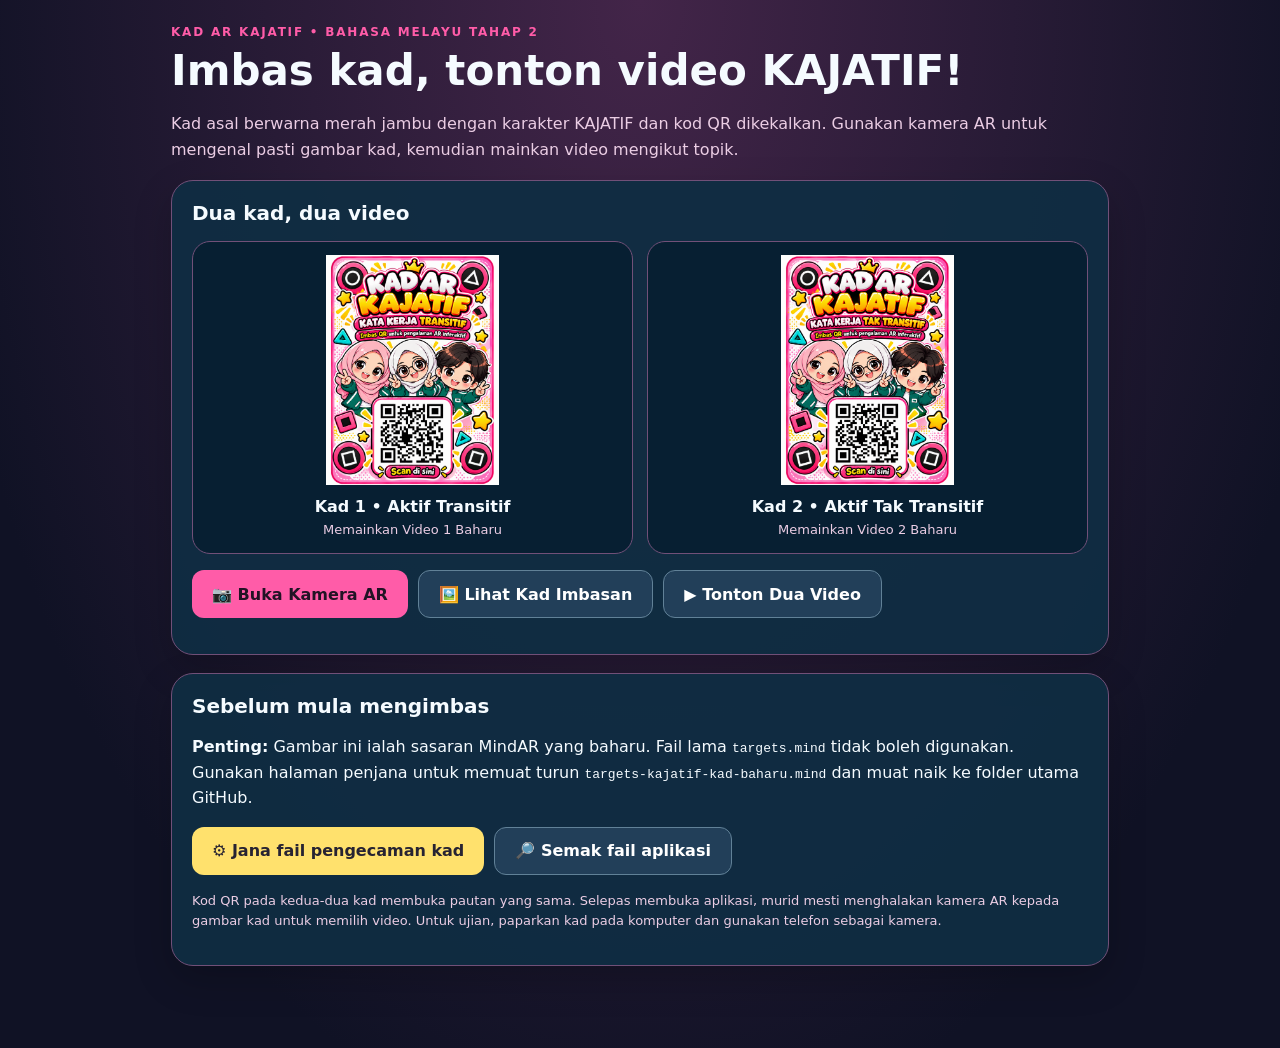
<file: index.html>
<!doctype html>
<html lang="ms"><head><meta charset="utf-8"><meta name="viewport" content="width=device-width,initial-scale=1"><meta name="theme-color" content="#16182d"><title>KAD AR KAJATIF • Dua Kad Baharu</title><link rel="stylesheet" href="./style.css"></head>
<body><main class="wrap"><div class="eyebrow">KAD AR KAJATIF • BAHASA MELAYU TAHAP 2</div><h1>Imbas kad, tonton video KAJATIF!</h1>
<p class="muted">Kad asal berwarna merah jambu dengan karakter KAJATIF dan kod QR dikekalkan. Gunakan kamera AR untuk mengenal pasti gambar kad, kemudian mainkan video mengikut topik.</p>
<section class="panel"><h2>Dua kad, dua video</h2><div class="cards">
<div class="card"><img src="./kad-1-transitif.png" alt="Kad KAJATIF kata kerja transitif"><h3>Kad 1 • Aktif Transitif</h3><p>Memainkan Video 1 Baharu</p></div>
<div class="card"><img src="./kad-2-tak-transitif.png" alt="Kad KAJATIF kata kerja tak transitif"><h3>Kad 2 • Aktif Tak Transitif</h3><p>Memainkan Video 2 Baharu</p></div></div>
<div class="actions"><a class="btn" href="./kelas.html">📷 Buka Kamera AR</a><a class="btn secondary" href="./kad-demo.html">🖼️ Lihat Kad Imbasan</a><a class="btn secondary" href="./pratonton.html">▶ Tonton Dua Video</a></div></section>
<section class="panel"><h2>Sebelum mula mengimbas</h2><p><strong>Penting:</strong> Gambar ini ialah sasaran MindAR yang baharu. Fail lama <code>targets.mind</code> tidak boleh digunakan. Gunakan halaman penjana untuk memuat turun <code>targets-kajatif-kad-baharu.mind</code> dan muat naik ke folder utama GitHub.</p>
<div class="actions"><a class="btn gold" href="./jana-targets.html">⚙️ Jana fail pengecaman kad</a><a class="btn secondary" href="./semak.html">🔎 Semak fail aplikasi</a></div>
<p class="small muted">Kod QR pada kedua-dua kad membuka pautan yang sama. Selepas membuka aplikasi, murid mesti menghalakan kamera AR kepada gambar kad untuk memilih video. Untuk ujian, paparkan kad pada komputer dan gunakan telefon sebagai kamera.</p></section></main></body></html>
</file>
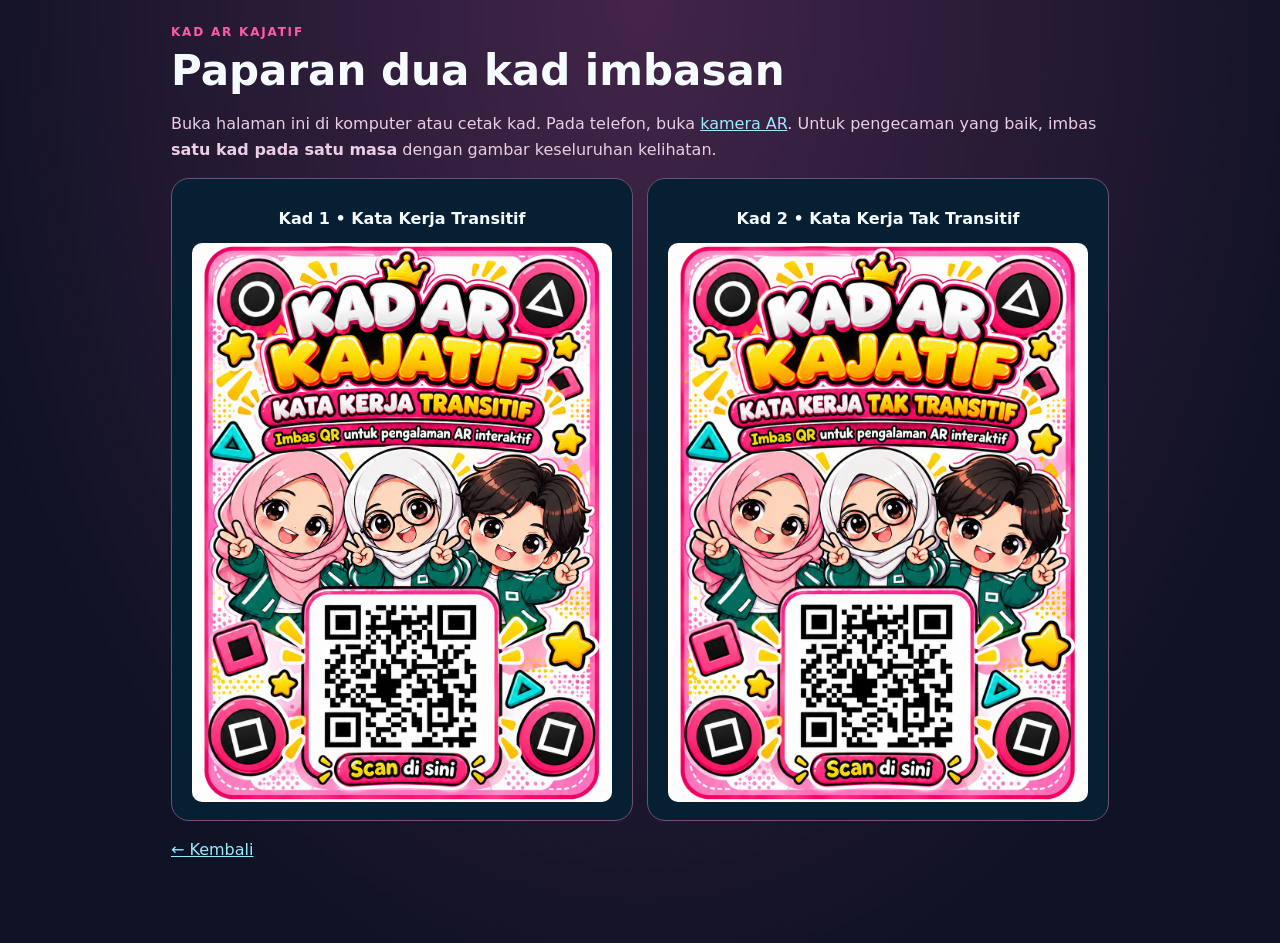
<file: kad-demo.html>
<!doctype html><html lang="ms"><head><meta charset="utf-8"><meta name="viewport" content="width=device-width,initial-scale=1"><title>KAD AR KAJATIF — Papar Kad</title><link rel="stylesheet" href="./style.css"><style>.card img{max-width:420px;height:auto;margin:auto}.card{padding:18px}.card h3{margin-bottom:15px}</style></head><body><main class="wrap"><div class="eyebrow">KAD AR KAJATIF</div><h1>Paparan dua kad imbasan</h1><p class="muted">Buka halaman ini di komputer atau cetak kad. Pada telefon, buka <a href="./kelas.html">kamera AR</a>. Untuk pengecaman yang baik, imbas <strong>satu kad pada satu masa</strong> dengan gambar keseluruhan kelihatan.</p><section class="cards"><div class="card"><h3>Kad 1 • Kata Kerja Transitif</h3><img src="./kad-1-transitif.png" alt="Kad asal kata kerja transitif"></div><div class="card"><h3>Kad 2 • Kata Kerja Tak Transitif</h3><img src="./kad-2-tak-transitif.png" alt="Kad asal kata kerja tak transitif"></div></section><p><a href="./index.html">← Kembali</a></p></main></body></html>
</file>
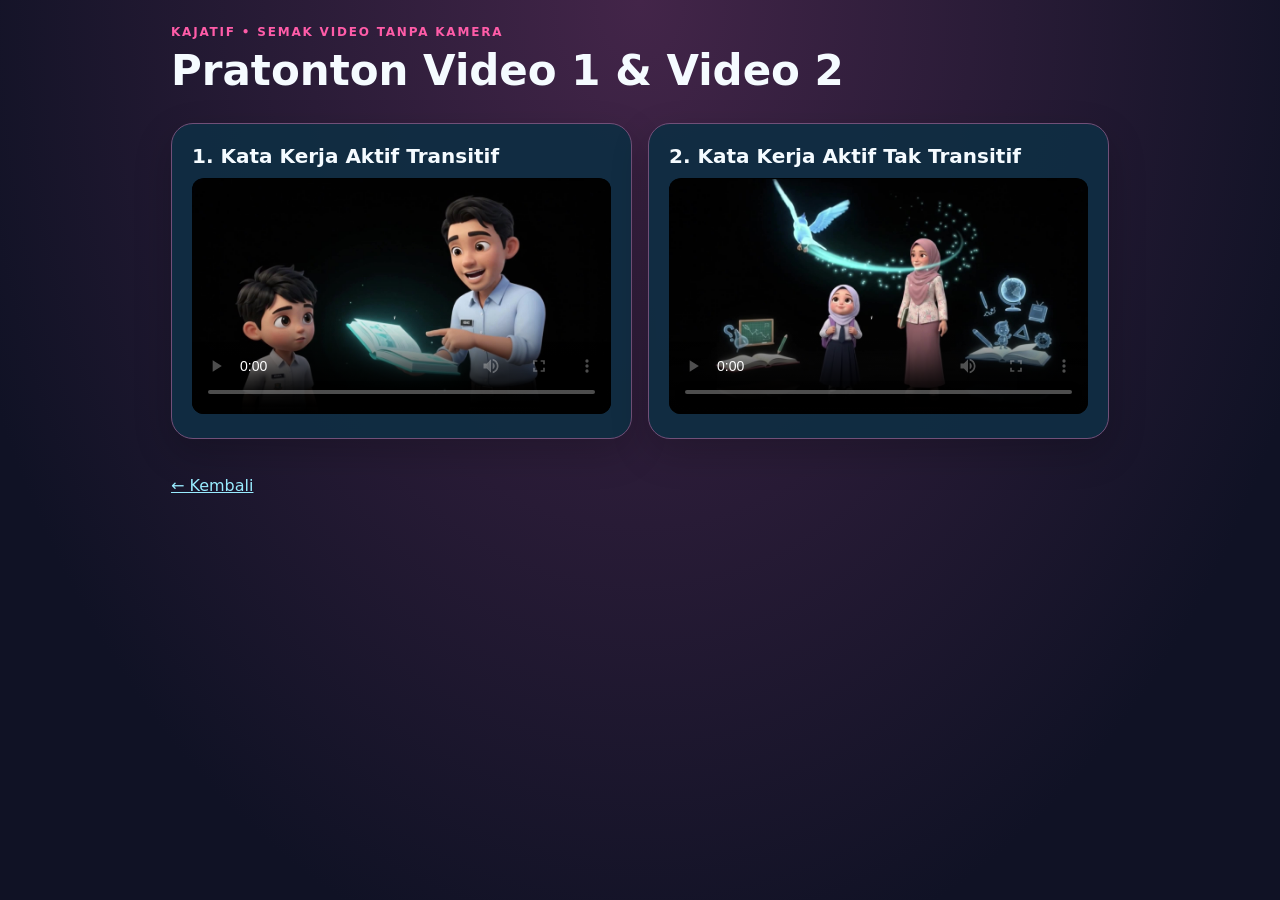
<file: pratonton.html>
<!doctype html><html lang="ms"><head><meta charset="utf-8"><meta name="viewport" content="width=device-width,initial-scale=1"><title>Pratonton Dua Video KAJATIF</title><link rel="stylesheet" href="./style.css"><style>video{width:100%;height:auto;aspect-ratio:16/9;border-radius:12px;background:#000}.previewgrid{display:grid;grid-template-columns:1fr 1fr;gap:16px}@media(max-width:680px){.previewgrid{grid-template-columns:1fr}}</style></head><body><main class="wrap"><div class="eyebrow">KAJATIF • SEMAK VIDEO TANPA KAMERA</div><h1>Pratonton Video 1 &amp; Video 2</h1><section class="previewgrid"><article class="panel"><h2>1. Kata Kerja Aktif Transitif</h2><video controls preload="metadata" playsinline poster="./poster-1.jpg" src="./video-1-transitif.mp4"></video></article><article class="panel"><h2>2. Kata Kerja Aktif Tak Transitif</h2><video controls preload="metadata" playsinline poster="./poster-2.jpg" src="./video-2-tak-transitif.mp4"></video></article></section><p><a href="./index.html">← Kembali</a></p></main></body></html>
</file>
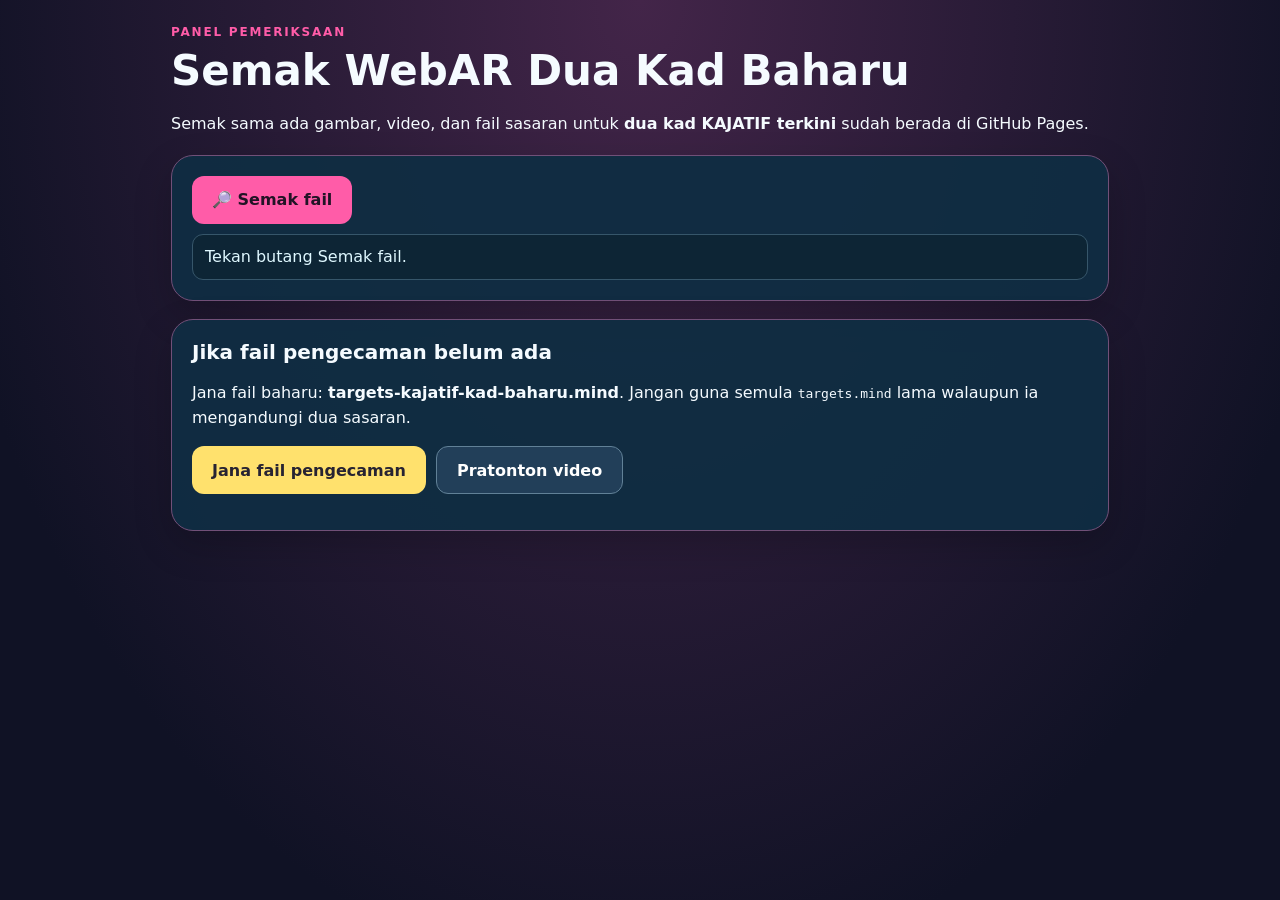
<file: semak.html>
<!doctype html><html lang="ms"><head><meta charset="utf-8"><meta name="viewport" content="width=device-width,initial-scale=1"><title>Semak WebAR KAJATIF Kad Baharu</title><link rel="stylesheet" href="./style.css"></head><body><main class="wrap"><div class="eyebrow">PANEL PEMERIKSAAN</div><h1>Semak WebAR Dua Kad Baharu</h1><p>Semak sama ada gambar, video, dan fail sasaran untuk <strong>dua kad KAJATIF terkini</strong> sudah berada di GitHub Pages.</p><section class="panel"><button class="btn" id="check">🔎 Semak fail</button><div id="status" class="status" role="status">Tekan butang Semak fail.</div></section><section class="panel"><h2>Jika fail pengecaman belum ada</h2><p>Jana fail baharu: <strong>targets-kajatif-kad-baharu.mind</strong>. Jangan guna semula <code>targets.mind</code> lama walaupun ia mengandungi dua sasaran.</p><div class="actions"><a class="btn gold" href="./jana-targets.html">Jana fail pengecaman</a><a class="btn secondary" href="./pratonton.html">Pratonton video</a></div></section></main>
<script>
(()=>{'use strict';const $=id=>document.getElementById(id);const files=['index.html','kelas.html','app.js','style.css','kad-1-transitif.png','kad-2-tak-transitif.png','poster-1.jpg','poster-2.jpg','video-1-transitif.mp4','video-2-tak-transitif.mp4','targets-kajatif-kad-baharu.mind'];$('check').addEventListener('click',async()=>{const report=[];$('status').textContent='Memeriksa...';for(const f of files){try{const r=await fetch('./'+f+'?v='+Date.now(),{cache:'no-store'});if(!r.ok)throw Error('HTTP '+r.status);const b=await r.arrayBuffer();if(f.endsWith('.mind')){if(b.byteLength<1000)throw Error('Fail terlalu kecil');const h=new TextDecoder().decode(b.slice(0,20)).trim().toLowerCase();if(h.startsWith('<html')||h.startsWith('<!doctype'))throw Error('Ini halaman HTML, bukan fail MIND');}else if(f.endsWith('.mp4')){const h=new TextDecoder().decode(b.slice(4,12));if(b.byteLength<100000||!h.includes('ftyp'))throw Error('Format MP4 rosak');}else if(b.byteLength<50)throw Error('Fail terlalu kecil');report.push('✅ '+f+' — '+Math.ceil(b.byteLength/1024)+' KB');}catch(e){report.push('❌ '+f+' — '+(e.message||e));}}$('status').textContent=report.join('\n')+'\n\nJika video berfungsi tetapi gambar tidak dikesan, pastikan fail .mind ini benar-benar dijana daripada dua kad KAJATIF baharu.';});})();
</script></body></html>
</file>
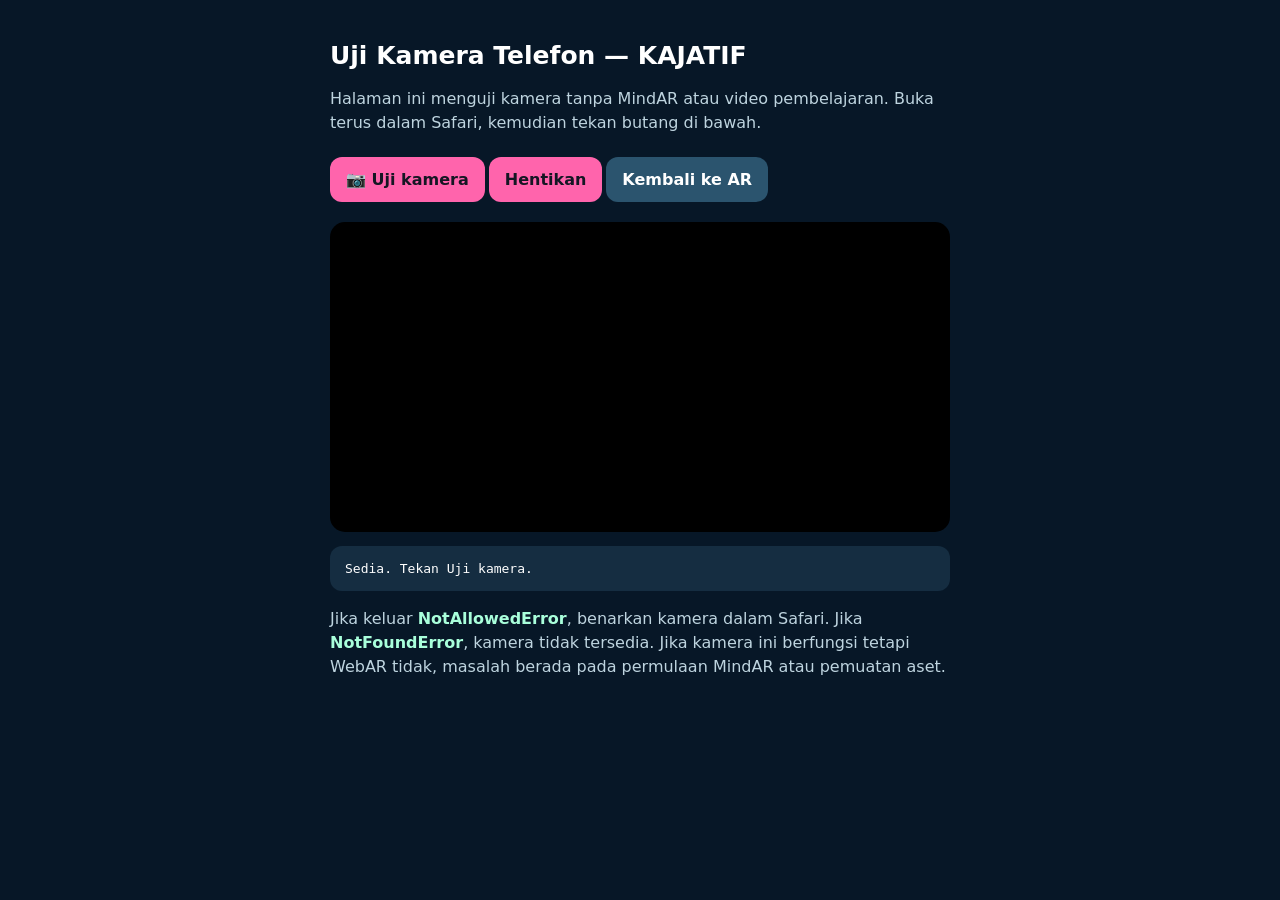
<file: uji-kamera.html>
<!doctype html><html lang="ms"><head><meta charset="utf-8"><meta name="viewport" content="width=device-width,initial-scale=1,viewport-fit=cover"><title>Ujian Kamera WebAR KAJATIF</title><style>
:root{font-family:system-ui,sans-serif;color-scheme:dark}body{background:#071727;color:white;margin:0;padding:24px}main{max-width:620px;margin:0 auto}h1{font-size:25px}p{line-height:1.5;color:#bed4df}button,a{display:inline-block;border:0;border-radius:12px;padding:13px 16px;margin:6px 4px 6px 0;font:600 16px system-ui;text-decoration:none;background:#ff64ac;color:#151623}a{background:#2b546e;color:white}video{display:block;width:100%;max-height:55vh;background:black;border-radius:15px;object-fit:cover;margin:14px 0}pre{white-space:pre-wrap;overflow-wrap:anywhere;background:#152d41;padding:15px;border-radius:12px}strong{color:#a9ffdb}
</style></head><body><main><h1>Uji Kamera Telefon — KAJATIF</h1><p>Halaman ini menguji kamera tanpa MindAR atau video pembelajaran. Buka terus dalam Safari, kemudian tekan butang di bawah.</p><button id="start">📷 Uji kamera</button><button id="stop">Hentikan</button><a href="./kelas.html?v=61">Kembali ke AR</a><video id="preview" autoplay muted playsinline webkit-playsinline></video><pre id="output">Sedia. Tekan Uji kamera.</pre><p>Jika keluar <strong>NotAllowedError</strong>, benarkan kamera dalam Safari. Jika <strong>NotFoundError</strong>, kamera tidak tersedia. Jika kamera ini berfungsi tetapi WebAR tidak, masalah berada pada permulaan MindAR atau pemuatan aset.</p></main><script>
let stream=null;const v=document.getElementById('preview'),out=document.getElementById('output');
document.getElementById('start').onclick=async()=>{try{if(!navigator.mediaDevices?.getUserMedia)throw Error('getUserMedia tidak tersedia. Cuba Safari secara langsung.');out.textContent='Meminta akses kamera…';stream=await navigator.mediaDevices.getUserMedia({audio:false,video:{facingMode:{ideal:'environment'}}});v.srcObject=stream;await v.play();out.textContent='✅ Kamera berjaya dibuka. Pelayar ini boleh menggunakan kamera.';}catch(e){out.textContent='❌ '+e.name+': '+e.message+'\n\nBuka dalam Safari dan benarkan kebenaran kamera.';}};
document.getElementById('stop').onclick=()=>{stream?.getTracks().forEach(t=>t.stop());stream=null;v.srcObject=null;out.textContent='Kamera dihentikan.';};
window.addEventListener('pagehide',()=>stream?.getTracks().forEach(t=>t.stop()));
</script></body></html>
</file>
<file: style.css>
:root{font-family:system-ui,-apple-system,BlinkMacSystemFont,"Segoe UI",sans-serif;color-scheme:dark;--bg:#101225;--panel:#232038;--line:#715078;--muted:#ebcde4;--accent:#ff5ca8;--gold:#ffe16d}*{box-sizing:border-box}body{margin:0;background:radial-gradient(ellipse at top,#432549,var(--bg) 78%);color:#f5fbff;min-height:100dvh}a{color:#99ecff}button{font:inherit;cursor:pointer}button:disabled{opacity:.5;cursor:not-allowed}.wrap{max-width:970px;margin:auto;padding:25px 16px 65px}h1{font-size:clamp(27px,5vw,42px);line-height:1.15;margin:8px 0 10px}h2{font-size:20px;margin:0 0 10px}p{line-height:1.58}.muted{color:var(--muted)}.eyebrow{color:var(--accent);font-size:12px;font-weight:850;letter-spacing:.15em}.panel{background:rgba(15,45,66,.94);border:1px solid var(--line);border-radius:22px;padding:20px;margin:18px 0;box-shadow:0 14px 38px #0003}.actions{display:flex;flex-wrap:wrap;gap:10px;margin:16px 0}.btn{border:0;border-radius:12px;padding:13px 20px;text-decoration:none;color:#221325;background:var(--accent);font-weight:850;min-height:48px;display:inline-flex;gap:8px;align-items:center;justify-content:center}.btn.secondary{background:#223f59;color:white;border:1px solid #618197}.btn.gold{background:var(--gold);color:#272332}.small{font-size:13px}.cards{display:grid;grid-template-columns:repeat(2,minmax(0,1fr));gap:14px;margin-top:16px}.card{border:1px solid var(--line);background:#071f32;border-radius:18px;padding:13px;text-align:center}.card img{display:block;max-width:100%;height:230px;width:100%;object-fit:contain;border-radius:10px}.card h3{font-size:16px;margin:12px 0 4px}.card p{font-size:13px;color:var(--muted);margin:0}.pill{background:#305d69;color:#ccfff0;border-radius:100px;padding:5px 11px;font-size:12px;font-weight:750}.hint{background:#102d3d;border-left:4px solid var(--accent);border-radius:8px;padding:12px 16px}.status{color:#dff8ff;background:#0d2535;border:1px solid #36566a;border-radius:11px;padding:12px;margin-top:10px;min-height:46px;white-space:pre-wrap;overflow-wrap:anywhere}.bar{width:100%;accent-color:var(--accent)}.two{display:grid;grid-template-columns:1fr 1fr;gap:12px}@media(max-width:520px){.cards{gap:8px}.card img{height:185px}.btn{width:100%}.two{grid-template-columns:1fr}}body.ar-page{overflow:hidden}#ar-host{position:fixed;inset:0;background:#01080c;z-index:1}#ar-host a-scene{position:absolute;inset:0;width:100%;height:100%}#ar-overlay{position:fixed;inset:0;z-index:4;pointer-events:none;display:flex;flex-direction:column;justify-content:space-between;padding:calc(env(safe-area-inset-top) + 10px) 12px calc(env(safe-area-inset-bottom) + 12px)}.ar-top,.ar-bottom{pointer-events:auto;border:1px solid #4f7981;background:linear-gradient(135deg,#061a2aef,#12364bea);backdrop-filter:blur(12px);border-radius:16px;padding:12px;box-shadow:0 12px 25px #0004}.ar-top{display:flex;justify-content:space-between;align-items:center;gap:10px}.ar-top b{font-size:13px}.ar-top small{display:block;color:#b8d5e7;margin-top:2px}.toplink{color:white;font-size:13px;text-decoration:none;background:#24475d;padding:9px 11px;border-radius:9px}.ar-bottom{max-width:620px;width:100%;align-self:center}.ar-bottom .btn{flex:1}.ar-bottom .actions{margin:12px 0 9px}.statusline{font-size:14px;font-weight:650;margin:0 0 4px}.timebar{display:flex;align-items:center;gap:10px;font-size:13px}.timebar progress{flex:1;height:8px;accent-color:var(--accent)}.ar-bottom p{font-size:12px;color:#c6dfeb;margin:8px 0}.tiny-links{display:flex;gap:12px;justify-content:space-between;flex-wrap:wrap;font-size:12px;margin-top:10px}#preflight{position:fixed;inset:0;z-index:10;background:#061729f7;display:flex;justify-content:center;align-items:center;padding:20px}#preflight .panel{max-width:480px;width:100%;text-align:center}.ring{border:4px solid #4c7686;border-top-color:var(--accent);width:42px;height:42px;border-radius:50%;animation:spin .9s linear infinite;margin:12px auto}@keyframes spin{to{transform:rotate(360deg)}}.error{color:#ffcabf}.success{color:#a8f3cf}.hidden{display:none!important}
</file>
